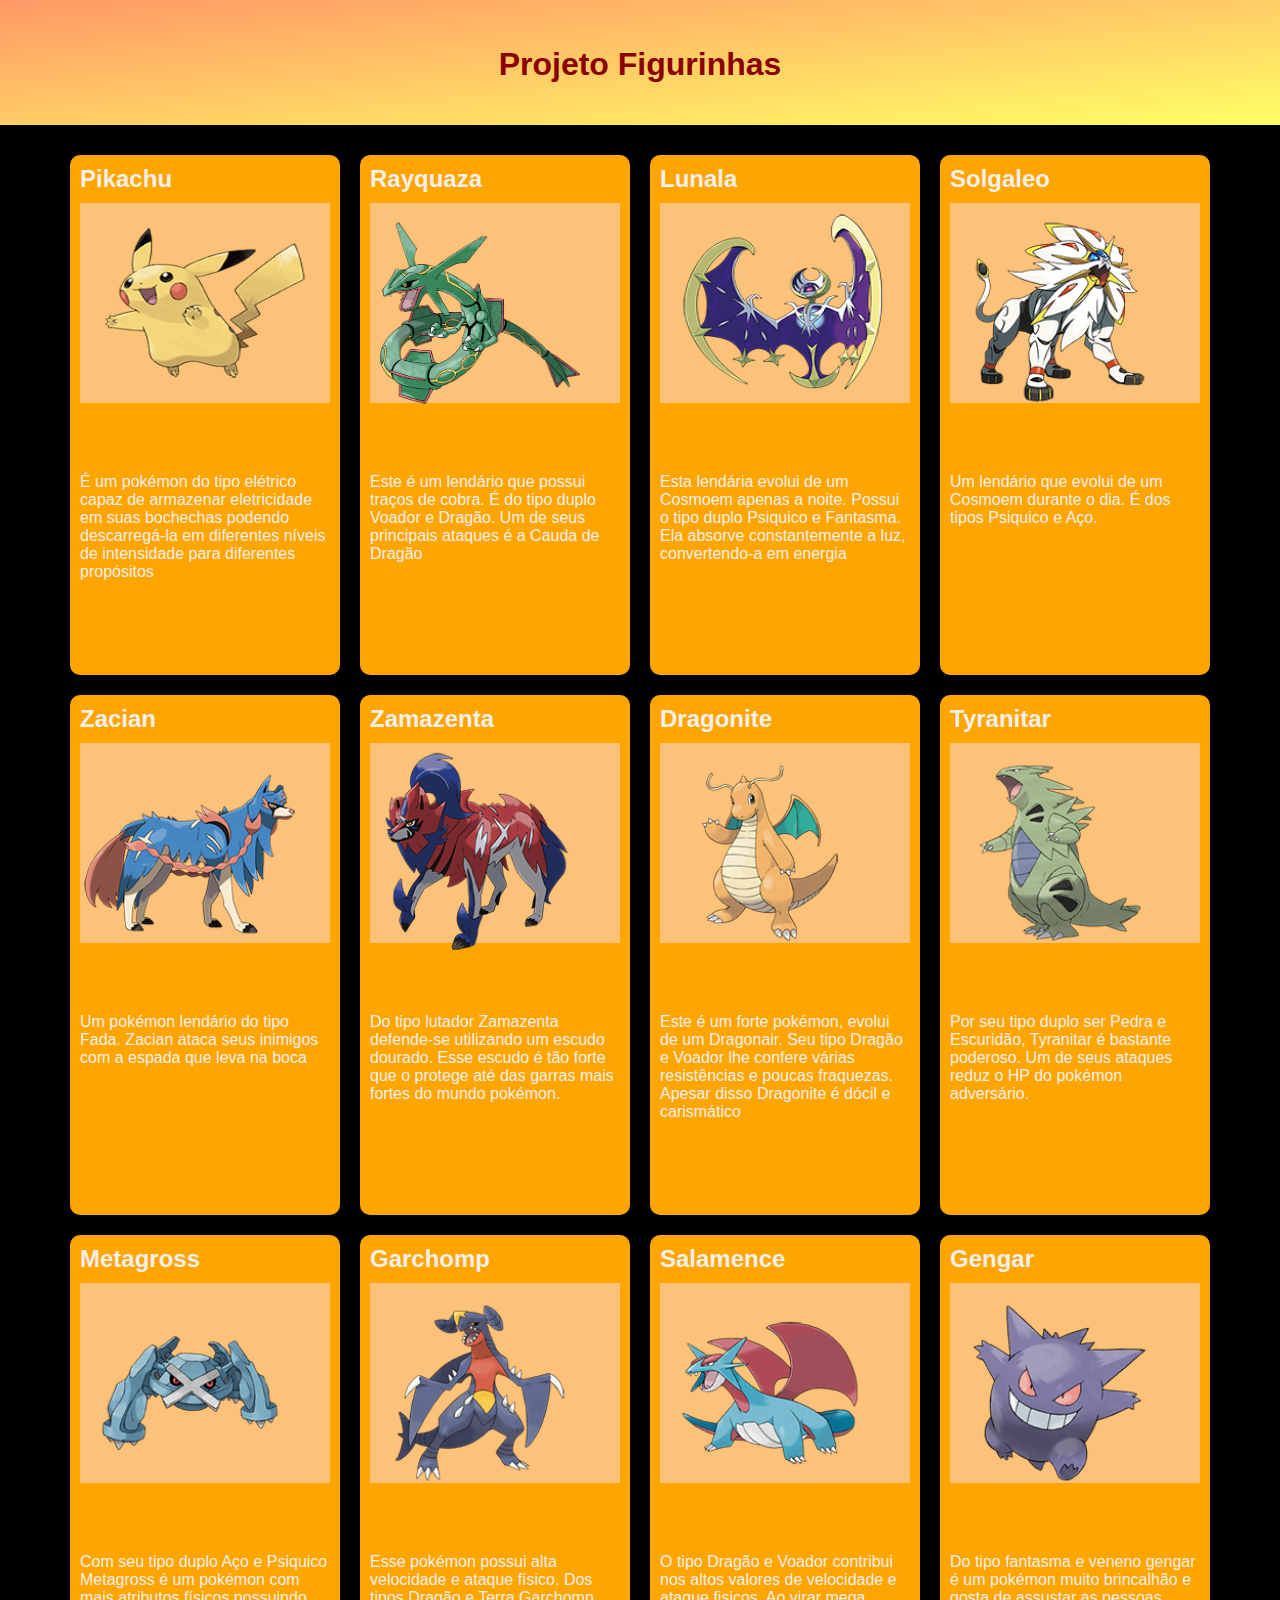
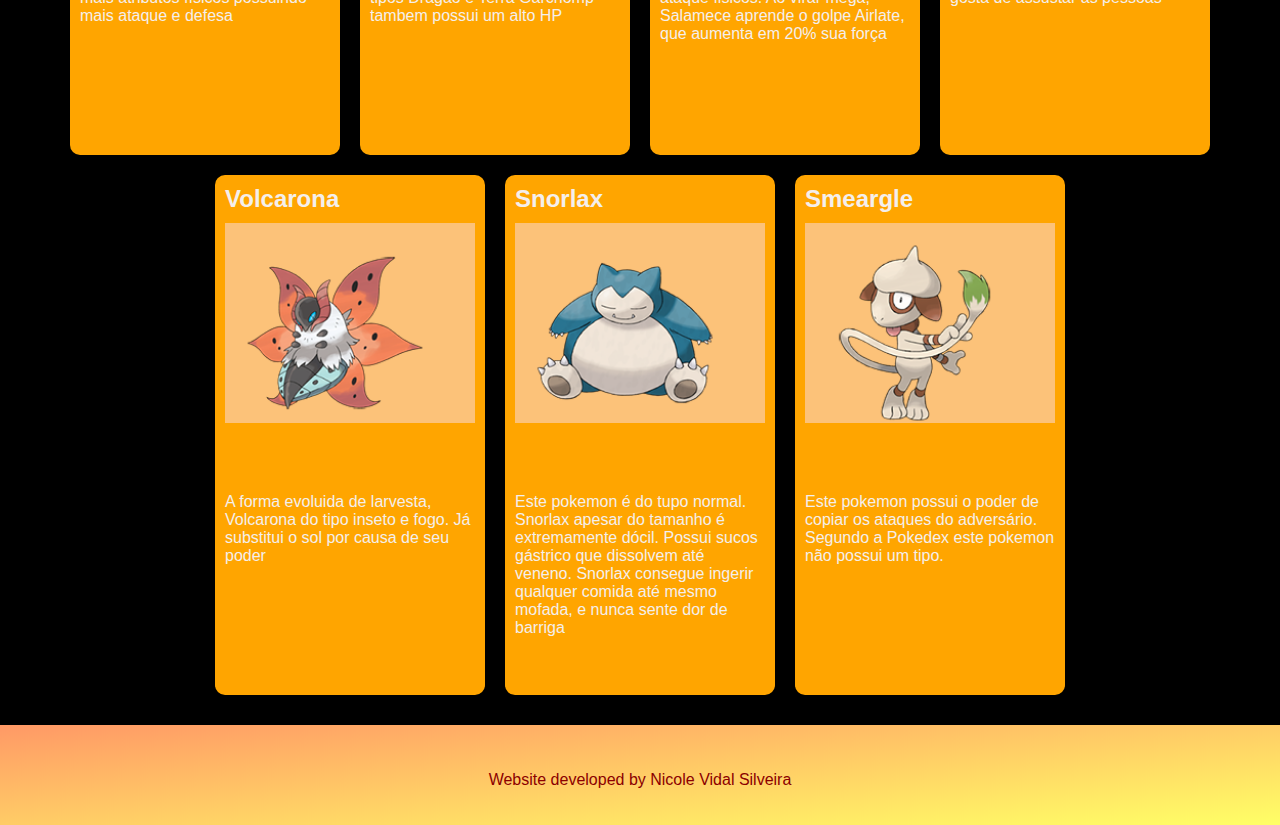
<file: index.html>
<!DOCTYPE html>

<html lang="pt-br">
<head>
	<title>Projeto Figurinhas</title>
	<meta charset="utf-8"/>
	<link rel="stylesheet" href="ProjetoFigurinhas.css">
</head>
	<body>
		<header>
			<h1>Projeto Figurinhas</h1>
		</header>
		<main>
			

			<article class="box">
				<h2>Pikachu</h2>
				<figure>
				<img src="Imagens/pikachu.png" alt="Imagem do Pikachu" width="250" height="200">
				</figure>
				<br>
				<br>
				<br>
					<p>É um pokémon do tipo elétrico capaz de armazenar eletricidade em suas bochechas podendo descarregá-la em diferentes níveis de intensidade para diferentes propósitos</p>
			</article>


			<article class="box">
				<h2>Rayquaza</h2>
				<figure>
					<img src="Imagens/Rayquaza.png" alt="foto de Marie Curie" width="220" height="220">
				</figure>
				<br>
				<br>
				<br>
				<p>Este é um lendário que possui traços de cobra. É do tipo duplo Voador e Dragão. Um de seus principais ataques é a Cauda de Dragão</p>
			</article>


			<article class="box">
				<h2>Lunala</h2>
				<figure>
					<img src="Imagens/Lunala.png" alt="foto de Simone de Beauvoir" width="250" height="200">
				</figure>
				<br>
				<br>
				<br>
				<p> Esta lendária evolui de um Cosmoem apenas a noite. Possui o tipo duplo Psiquico e Fantasma. Ela  absorve constantemente a luz, convertendo-a em energia </strong></p>
			</article>


			<article class="box">
				<h2>Solgaleo</h2>
				<figure>
					<img src="Imagens/Solgaleo.png" alt="foto de Marie Curie" width="220" height="220">
				</figure>
				<br>
				<br>
				<br>
				<p>Um lendário que evolui de um Cosmoem durante o dia. É dos tipos Psiquico e Aço.</p>
			</article>


			<article class="box">
				<h2>Zacian</h2>
				<figure>
					<img src="Imagens/Zacian.png" alt="foto de Marie Curie" width="220" height="220">
				</figure>
				<br>
				<br>
				<br>
				<p>Um pokémon lendário do tipo Fada. Zacian ataca seus inimigos com a espada que leva na boca</p>
			</article>


			<article class="box">
				<h2>Zamazenta</h2>
				<figure>
					<img src="Imagens/Zamazenta.png" alt="foto de Marie Curie" width="210" height="210">
				</figure>
				<br>
				<br>
				<br>
				<p>Do tipo lutador Zamazenta defende-se utilizando um escudo dourado. Esse escudo é tão forte que o protege até das garras mais fortes do mundo pokémon.</p>
			</article>


			<article class="box">
				<h2>Dragonite</h2>
				<figure>
					<img src="Imagens/Dragonite.png" alt="foto de Marie Curie" width="220" height="220">
				</figure>
				<br>
				<br>
				<br>
				<p>Este é um forte pokémon, evolui de um Dragonair. Seu tipo Dragão e Voador lhe confere várias resistências e poucas fraquezas. Apesar disso Dragonite é dócil e carismático</p>
			</article>


			<article class="box">
				<h2>Tyranitar</h2>
				<figure>
					<img src="Imagens/Tyranitar.png" alt="foto de Marie Curie" width="220" height="220">
				</figure>
				<br>
				<br>
				<br>
				<p>Por seu tipo duplo ser Pedra e Escuridão, Tyranitar é bastante poderoso. Um de seus ataques reduz o HP do pokémon adversário.</p>
			</article>


			<article class="box">
				<h2>Metagross</h2>
				<figure>
					<img src="Imagens/Metagross.png" alt="foto de Marie Curie" width="220" height="220">
				</figure>
				<br>
				<br>
				<br>
				<p>Com seu tipo duplo Aço e Psiquico Metagross é um pokémon com mais atributos físicos possuindo mais ataque e defesa</p>
			</article>


			<article class="box">
				<h2>Garchomp</h2>
				<figure>
					<img src="Imagens/Garchomp.png" alt="foto de Marie Curie" width="220" height="220">
				</figure>
				<br>
				<br>
				<br>
				<p>Esse pokémon possui alta velocidade e ataque físico. Dos tipos Dragão e Terra Garchomp tambem possui um alto HP</p>
			</article>


			<article class="box">
				<h2>Salamence</h2>
				<figure>
					<img src="Imagens/Salamence.png" alt="foto de Marie Curie" width="220" height="220">
				</figure>
				<br>
				<br>
				<br>
				<p>O tipo Dragão e Voador contribui nos altos valores de velocidade e ataque fisicos. Ao virar mega, Salamece aprende o golpe Airlate, que aumenta em 20% sua força </p>
			</article>


			<article class="box">
				<h2>Gengar</h2>
				<figure>
					<img src="Imagens/Gengar.png" alt="foto de Marie Curie" width="220" height="220">
				</figure>
				<br>
				<br>
				<br>
				<p>Do tipo fantasma e veneno gengar é um pokémon muito brincalhão e gosta de assustar as pessoas </p>
			</article>


					<article class="box">
				<h2>Volcarona</h2>
				<figure>
					<img src="Imagens/Volcarona.png" alt="foto de Marie Curie" width="220" height="220">
				</figure>
				<br>
				<br>
				<br>
				<p> A forma evoluida de larvesta, Volcarona do tipo inseto e fogo. Já substitui o sol por causa de seu poder </p>
			</article>


					<article class="box">
				<h2>Snorlax</h2>
				<figure>
					<img src="Imagens/Snorlax.png" alt="foto de Marie Curie" width="220" height="220">
				</figure>
				<br>
				<br>
				<br>
				<p> Este pokemon é do tupo normal. Snorlax apesar do tamanho é extremamente dócil. Possui sucos gástrico que dissolvem até veneno. Snorlax consegue ingerir qualquer comida até mesmo mofada, e nunca sente dor de barriga</p>
			</article>


						<article class="box">
				<h2>Smeargle</h2>
				<figure>
					<img src="Imagens/Smeargle.png" alt="foto de Marie Curie" width="220" height="220">
				</figure>
				<br>
				<br>
				<br>
				<p>Este pokemon possui o poder de copiar os ataques do adversário. Segundo a Pokedex este pokemon não possui um tipo.</p>
			</article>

		</main>

					<footer>
						<p>Website developed by Nicole Vidal Silveira</p>
					</footer>
	</body>
</file>
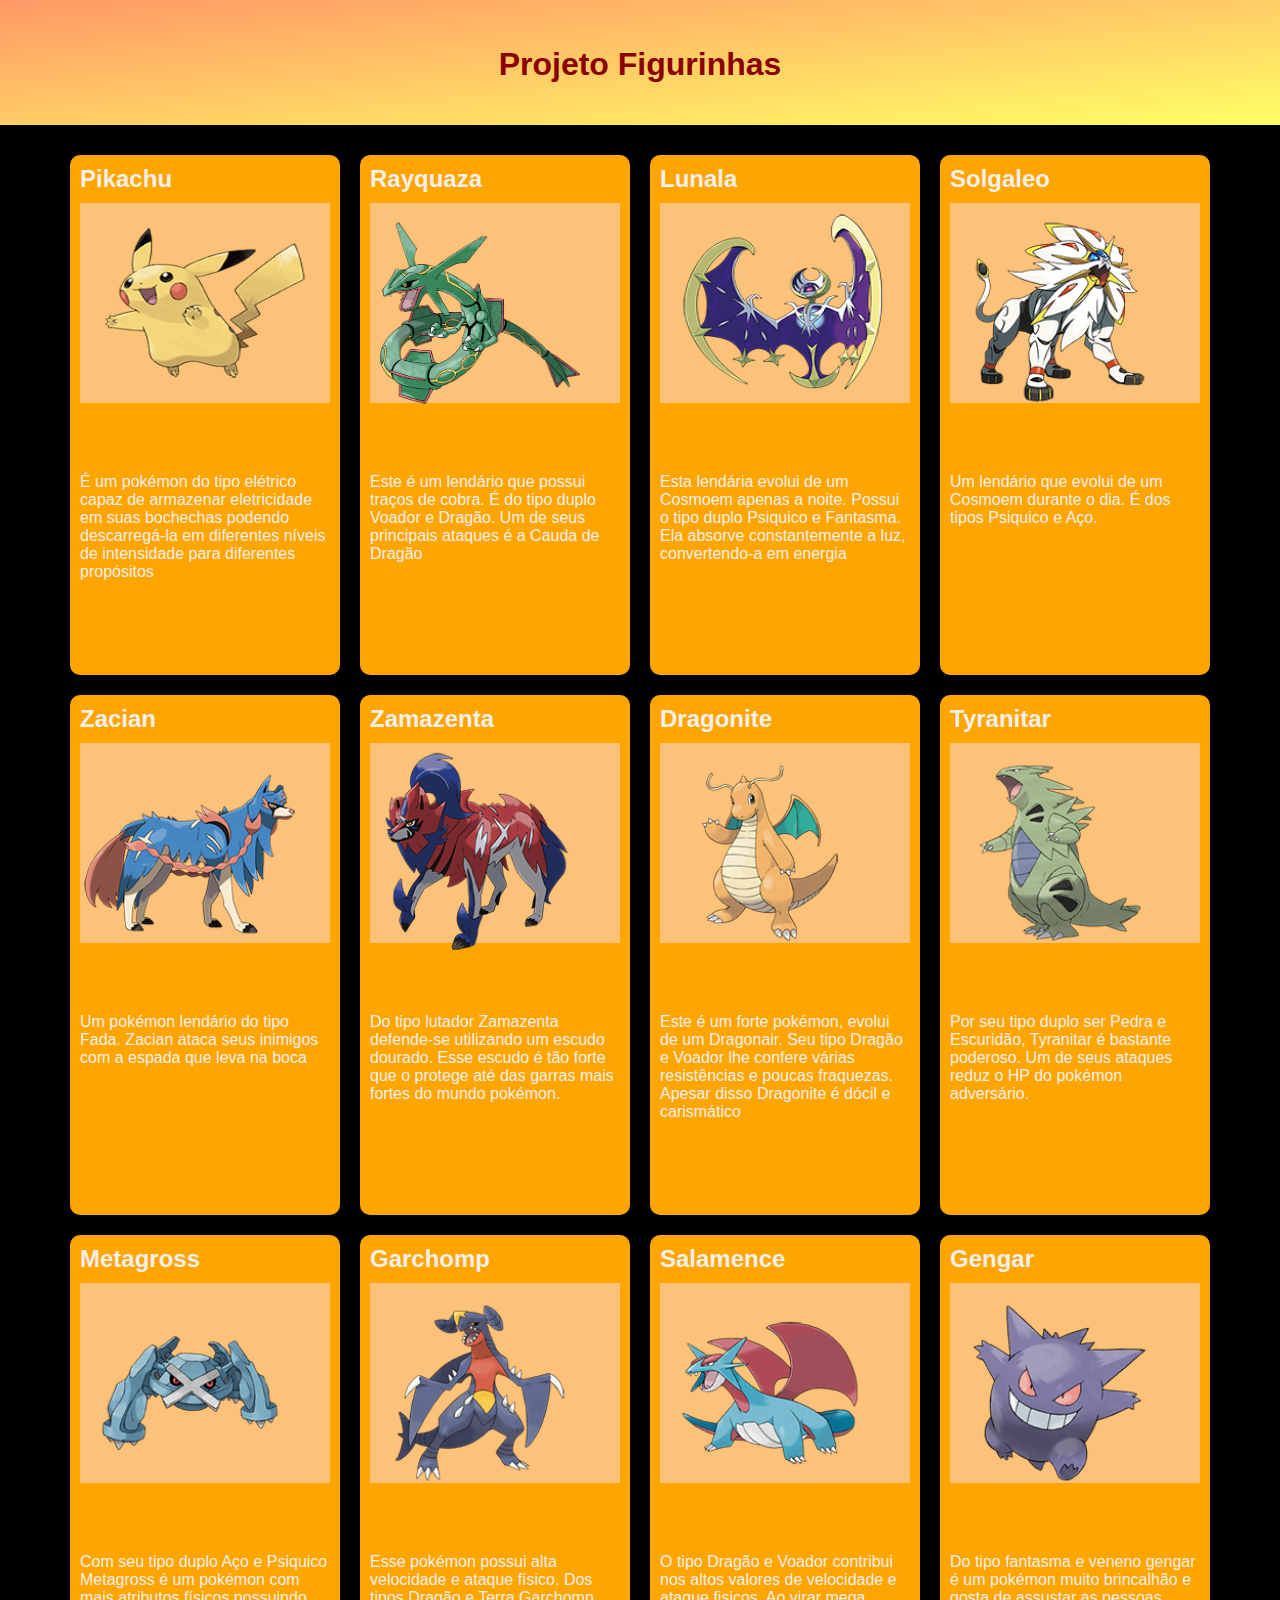
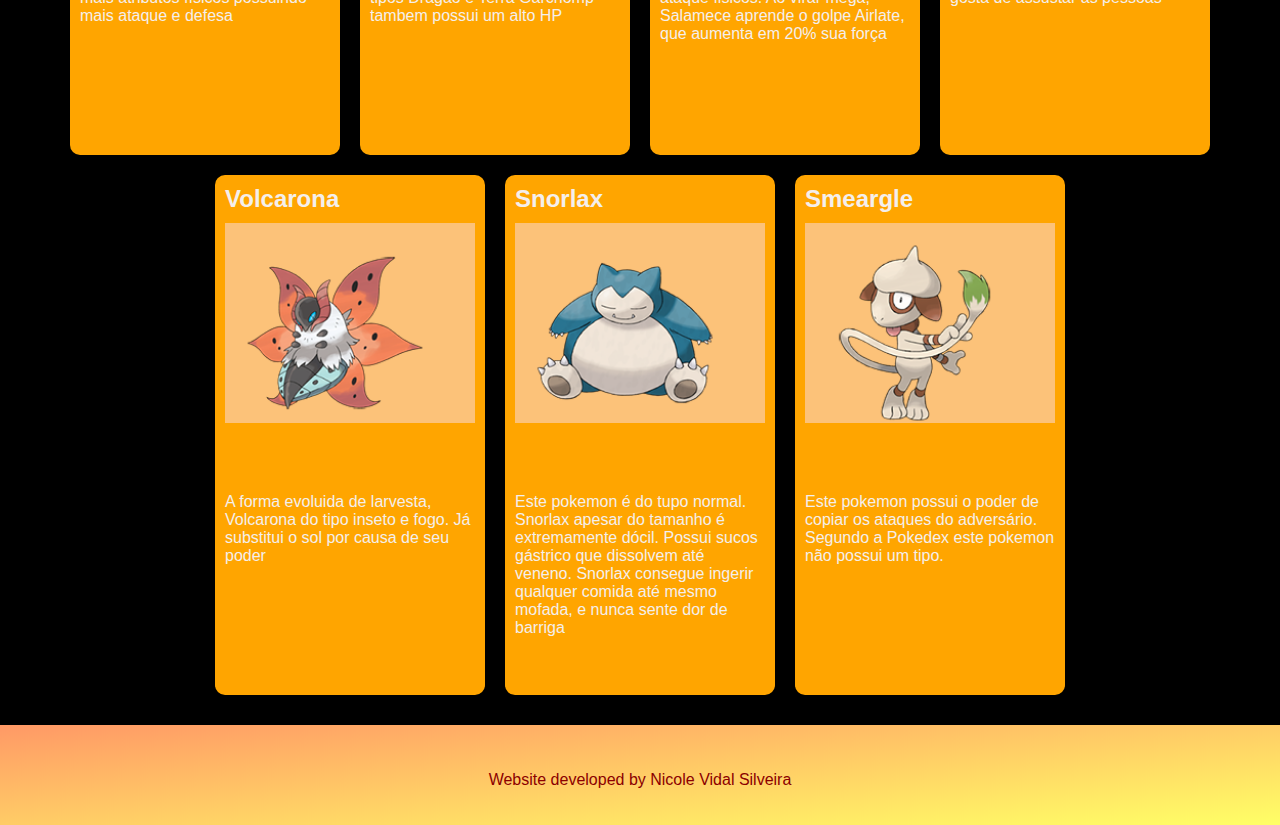
<file: ProjetoFigurinhas.html>
<!DOCTYPE html>

<html lang="pt-br">
<head>
	<title>Projeto Figurinhas</title>
	<meta charset="utf-8"/>
	<link rel="stylesheet" href="ProjetoFigurinhas.css">
</head>
	<body>
		<header>
			<h1>Projeto Figurinhas</h1>
		</header>
		<main>
			

			<article class="box">
				<h2>Pikachu</h2>
				<figure>
				<img src="Imagens/pikachu.png" alt="Imagem do Pikachu" width="250" height="200">
				</figure>
				<br>
				<br>
				<br>
					<p>É um pokémon do tipo elétrico capaz de armazenar eletricidade em suas bochechas podendo descarregá-la em diferentes níveis de intensidade para diferentes propósitos</p>
			</article>


			<article class="box">
				<h2>Rayquaza</h2>
				<figure>
					<img src="Imagens/Rayquaza.png" alt="foto de Marie Curie" width="220" height="220">
				</figure>
				<br>
				<br>
				<br>
				<p>Este é um lendário que possui traços de cobra. É do tipo duplo Voador e Dragão. Um de seus principais ataques é a Cauda de Dragão</p>
			</article>


			<article class="box">
				<h2>Lunala</h2>
				<figure>
					<img src="Imagens/Lunala.png" alt="foto de Simone de Beauvoir" width="250" height="200">
				</figure>
				<br>
				<br>
				<br>
				<p> Esta lendária evolui de um Cosmoem apenas a noite. Possui o tipo duplo Psiquico e Fantasma. Ela  absorve constantemente a luz, convertendo-a em energia </strong></p>
			</article>


			<article class="box">
				<h2>Solgaleo</h2>
				<figure>
					<img src="Imagens/Solgaleo.png" alt="foto de Marie Curie" width="220" height="220">
				</figure>
				<br>
				<br>
				<br>
				<p>Um lendário que evolui de um Cosmoem durante o dia. É dos tipos Psiquico e Aço.</p>
			</article>


			<article class="box">
				<h2>Zacian</h2>
				<figure>
					<img src="Imagens/Zacian.png" alt="foto de Marie Curie" width="220" height="220">
				</figure>
				<br>
				<br>
				<br>
				<p>Um pokémon lendário do tipo Fada. Zacian ataca seus inimigos com a espada que leva na boca</p>
			</article>


			<article class="box">
				<h2>Zamazenta</h2>
				<figure>
					<img src="Imagens/Zamazenta.png" alt="foto de Marie Curie" width="210" height="210">
				</figure>
				<br>
				<br>
				<br>
				<p>Do tipo lutador Zamazenta defende-se utilizando um escudo dourado. Esse escudo é tão forte que o protege até das garras mais fortes do mundo pokémon.</p>
			</article>


			<article class="box">
				<h2>Dragonite</h2>
				<figure>
					<img src="Imagens/Dragonite.png" alt="foto de Marie Curie" width="220" height="220">
				</figure>
				<br>
				<br>
				<br>
				<p>Este é um forte pokémon, evolui de um Dragonair. Seu tipo Dragão e Voador lhe confere várias resistências e poucas fraquezas. Apesar disso Dragonite é dócil e carismático</p>
			</article>


			<article class="box">
				<h2>Tyranitar</h2>
				<figure>
					<img src="Imagens/Tyranitar.png" alt="foto de Marie Curie" width="220" height="220">
				</figure>
				<br>
				<br>
				<br>
				<p>Por seu tipo duplo ser Pedra e Escuridão, Tyranitar é bastante poderoso. Um de seus ataques reduz o HP do pokémon adversário.</p>
			</article>


			<article class="box">
				<h2>Metagross</h2>
				<figure>
					<img src="Imagens/Metagross.png" alt="foto de Marie Curie" width="220" height="220">
				</figure>
				<br>
				<br>
				<br>
				<p>Com seu tipo duplo Aço e Psiquico Metagross é um pokémon com mais atributos físicos possuindo mais ataque e defesa</p>
			</article>


			<article class="box">
				<h2>Garchomp</h2>
				<figure>
					<img src="Imagens/Garchomp.png" alt="foto de Marie Curie" width="220" height="220">
				</figure>
				<br>
				<br>
				<br>
				<p>Esse pokémon possui alta velocidade e ataque físico. Dos tipos Dragão e Terra Garchomp tambem possui um alto HP</p>
			</article>


			<article class="box">
				<h2>Salamence</h2>
				<figure>
					<img src="Imagens/Salamence.png" alt="foto de Marie Curie" width="220" height="220">
				</figure>
				<br>
				<br>
				<br>
				<p>O tipo Dragão e Voador contribui nos altos valores de velocidade e ataque fisicos. Ao virar mega, Salamece aprende o golpe Airlate, que aumenta em 20% sua força </p>
			</article>


			<article class="box">
				<h2>Gengar</h2>
				<figure>
					<img src="Imagens/Gengar.png" alt="foto de Marie Curie" width="220" height="220">
				</figure>
				<br>
				<br>
				<br>
				<p>Do tipo fantasma e veneno gengar é um pokémon muito brincalhão e gosta de assustar as pessoas </p>
			</article>


					<article class="box">
				<h2>Volcarona</h2>
				<figure>
					<img src="Imagens/Volcarona.png" alt="foto de Marie Curie" width="220" height="220">
				</figure>
				<br>
				<br>
				<br>
				<p> A forma evoluida de larvesta, Volcarona do tipo inseto e fogo. Já substitui o sol por causa de seu poder </p>
			</article>


					<article class="box">
				<h2>Snorlax</h2>
				<figure>
					<img src="Imagens/Snorlax.png" alt="foto de Marie Curie" width="220" height="220">
				</figure>
				<br>
				<br>
				<br>
				<p> Este pokemon é do tupo normal. Snorlax apesar do tamanho é extremamente dócil. Possui sucos gástrico que dissolvem até veneno. Snorlax consegue ingerir qualquer comida até mesmo mofada, e nunca sente dor de barriga</p>
			</article>


						<article class="box">
				<h2>Smeargle</h2>
				<figure>
					<img src="Imagens/Smeargle.png" alt="foto de Marie Curie" width="220" height="220">
				</figure>
				<br>
				<br>
				<br>
				<p>Este pokemon possui o poder de copiar os ataques do adversário. Segundo a Pokedex este pokemon não possui um tipo.</p>
			</article>

		</main>

					<footer>
						<p>Website developed by Nicole Vidal Silveira</p>
					</footer>
	</body>
</file>
<file: ProjetoFigurinhas.css>
/* DOCUMENTO CSS */

body {
 	 margin: 0 0 0 0 ;
	 padding: 0 0 0 0;
	 border: 0 0 0 0;
	 font-family: sans-serif;
	 background-color: black;
}

header {
	background: linear-gradient(to bottom right, #ff9966 0%, #ffff66 100%);
	height: 100px;
	padding-top: 25px;
	color: darkred;
	text-align: center;
	}

main{
	margin: 0px;
	padding: 0;
	display: flex;
	justify-content: center;
	padding: 20px;
	flex-wrap: wrap;
	align-content: center;

}

.box {
	width: 250px;
	height: 500px;
	background-color: orange;
	border-radius: 10px;
	padding: 10px;
	color: #f4efec;
	text-align: inherit;
	margin: 10px;
}

.box:hover{
box-shadow: 6px 6px 10px;

}

.box h2{margin: 0 0 10px 0;
padding: 0;
}
.box figure {width: 250px;
	height: 200px;
	background-color: #fcc279;
	margin: 0;
	padding: 0;
}
.box p{

}
footer{
	background: linear-gradient(to bottom right, #ff9966 0%, #ffff66 100%);
	height: 70px;
	padding-top: 30px;
	color: darkred;
	text-align: center;
}
</file>
